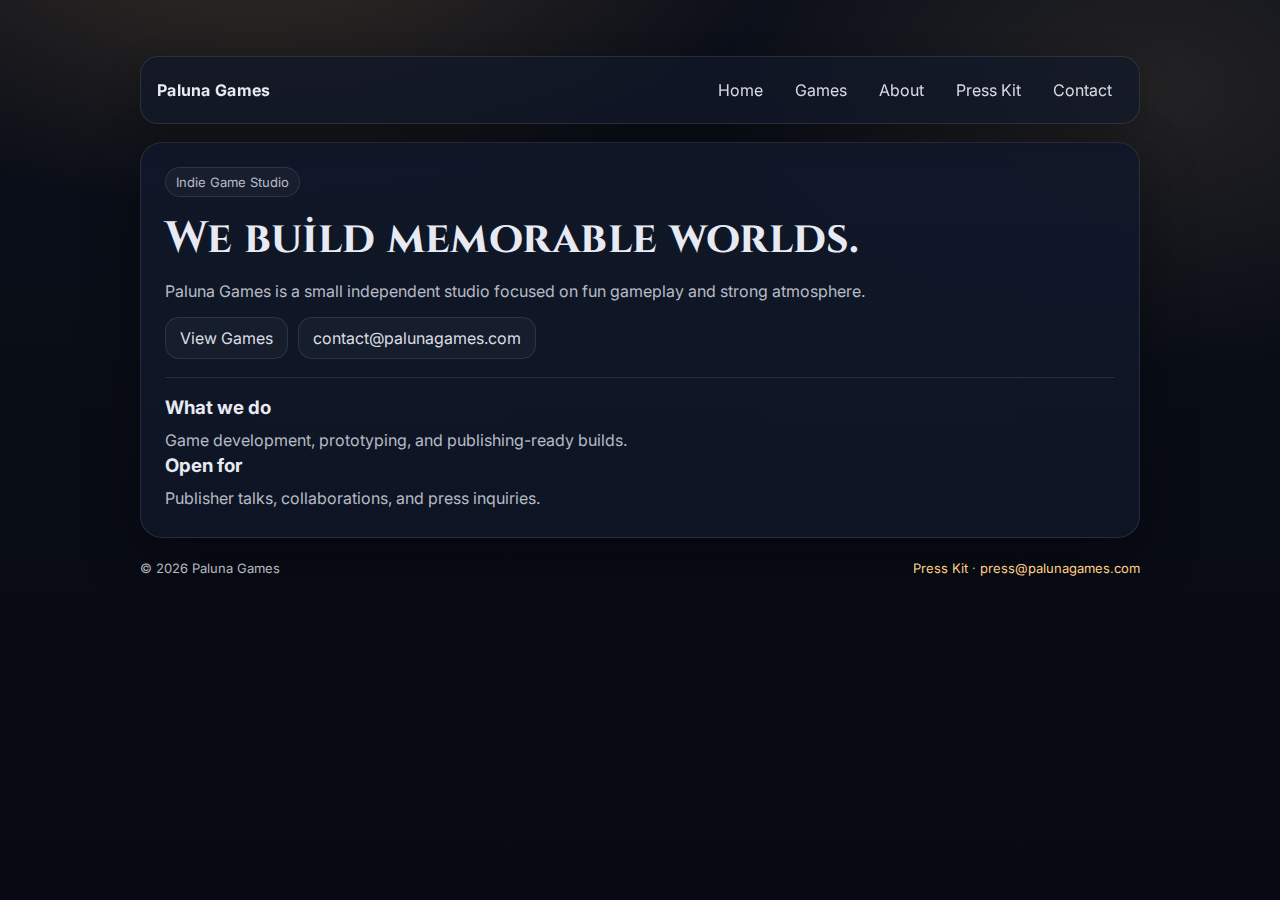
<file: index.html>
<!doctype html>
<html lang="tr">
<head>
  <meta charset="utf-8" />
  <meta name="viewport" content="width=device-width,initial-scale=1" />
  <title>Paluna Games</title>
  <meta name="description" content="Paluna Games — Indie game studio" />
  <link rel="stylesheet" href="/assets/style.css" />
</head>
<body>
  <div class="wrap">
    <div class="nav">
      <div class="brand">Paluna Games</div>
      <div class="menu">
        <a href="/">Home</a>
        <a href="/games/">Games</a>
        <a href="/about/">About</a>
        <a href="/press/">Press Kit</a>
        <a href="/contact/">Contact</a>
      </div>
    </div>

    <div class="card">
      <div class="badge">Indie Game Studio</div>
      <h1 class="h1">We build memorable worlds.</h1>
      <p class="p">
        Paluna Games is a small independent studio focused on fun gameplay and strong atmosphere.
      </p>
      <div style="display:flex;gap:10px;flex-wrap:wrap;margin-top:12px">
        <a class="btn" href="/games/">View Games</a>
        <a class="btn" href="mailto:contact@palunagames.com">contact@palunagames.com</a>
      </div>

      <hr />

      <div class="grid">
        <div>
          <h3 style="margin:0 0 8px">What we do</h3>
          <p class="p" style="margin:0">Game development, prototyping, and publishing-ready builds.</p>
        </div>
        <div>
          <h3 style="margin:0 0 8px">Open for</h3>
          <p class="p" style="margin:0">Publisher talks, collaborations, and press inquiries.</p>
        </div>
      </div>
    </div>

    <div class="footer">
      <div>© <span id="y"></span> Paluna Games</div>
      <div>
        <a href="/press/">Press Kit</a> ·
        <a href="mailto:press@palunagames.com">press@palunagames.com</a>
      </div>
    </div>
  </div>

  <script>document.getElementById('y').textContent = new Date().getFullYear();</script>
</body>
</html>
</file>
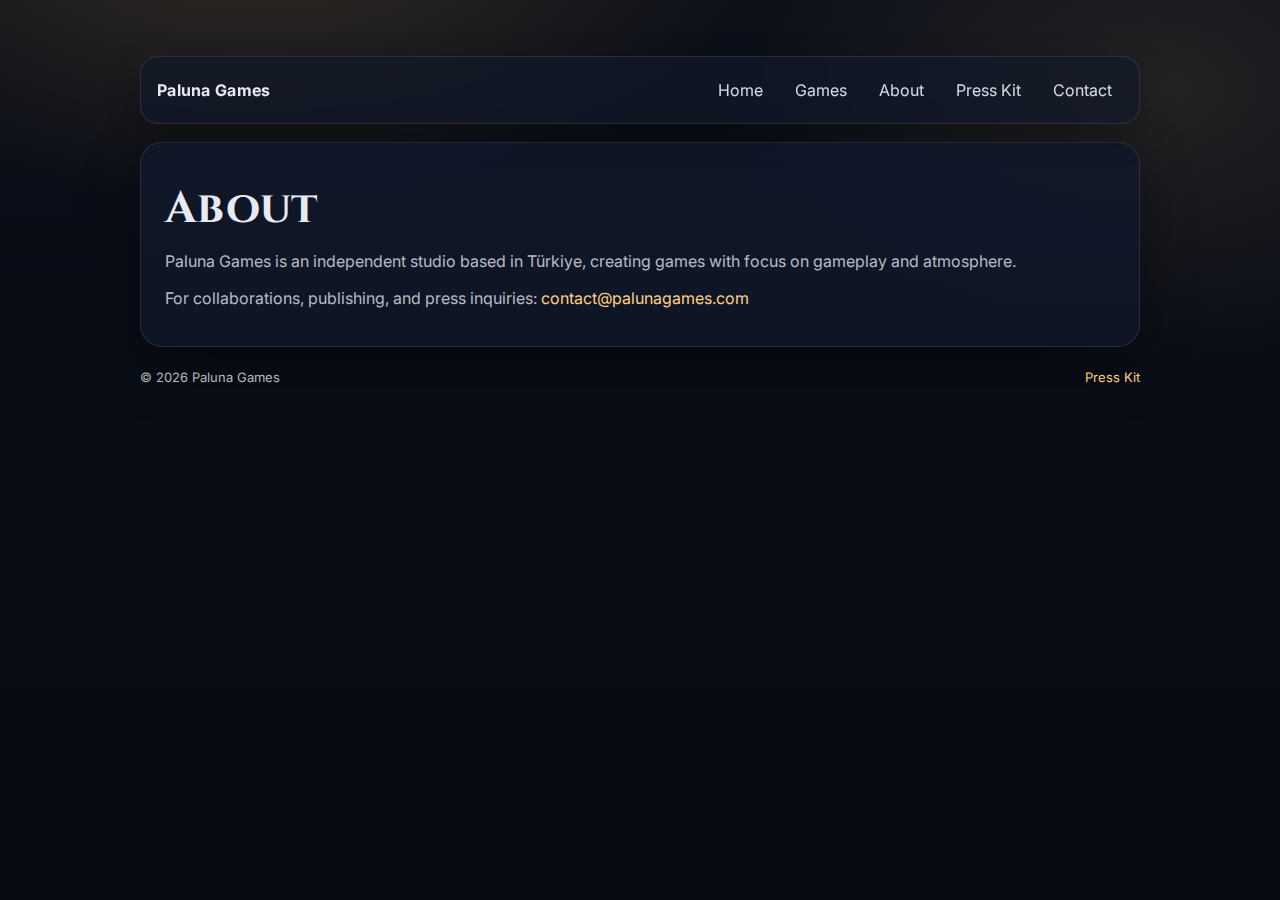
<file: about/index.html>
<!doctype html>
<html lang="tr">
<head>
  <meta charset="utf-8" />
  <meta name="viewport" content="width=device-width,initial-scale=1" />
  <title>About — Paluna Games</title>
  <meta name="description" content="About Paluna Games" />
  <link rel="stylesheet" href="/assets/style.css" />
</head>
<body>
  <div class="wrap">
    <div class="nav">
      <div class="brand">Paluna Games</div>
      <div class="menu">
        <a href="/">Home</a>
        <a href="/games/">Games</a>
        <a href="/about/">About</a>
        <a href="/press/">Press Kit</a>
        <a href="/contact/">Contact</a>
      </div>
    </div>

    <div class="card">
      <h1 class="h1">About</h1>
      <p class="p">
        Paluna Games is an independent studio based in Türkiye, creating games with focus on gameplay and atmosphere.
      </p>
      <p class="p">
        For collaborations, publishing, and press inquiries:
        <a href="mailto:contact@palunagames.com">contact@palunagames.com</a>
      </p>
    </div>

    <div class="footer">
      <div>© <span id="y"></span> Paluna Games</div>
      <div><a href="/press/">Press Kit</a></div>
    </div>
  </div>
  <script>document.getElementById('y').textContent = new Date().getFullYear();</script>
</body>
</html>
</file>
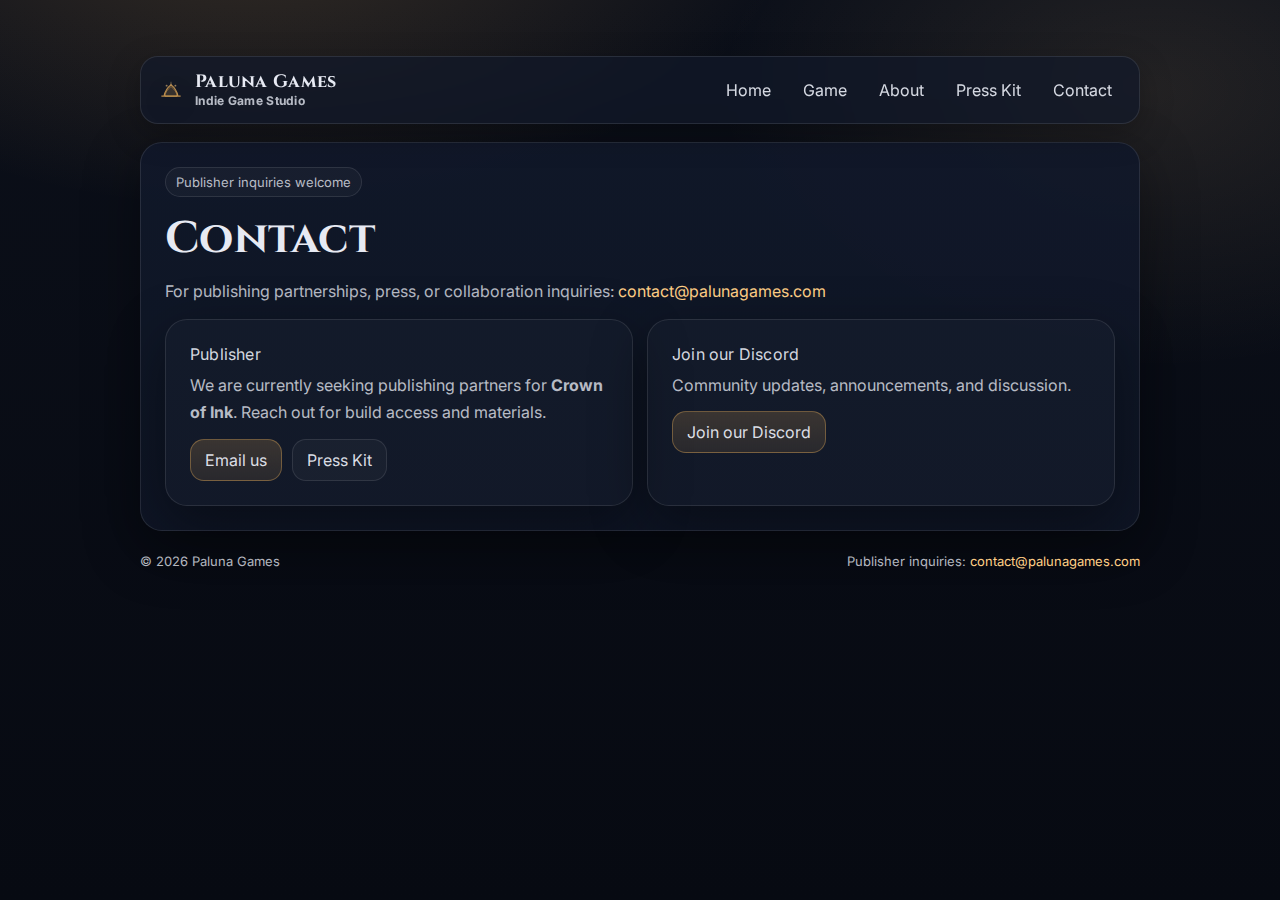
<file: contact/index.html>
<!doctype html>
<html lang="en">
<head>
  <meta charset="utf-8" />
  <meta name="viewport" content="width=device-width,initial-scale=1" />
  <title>Contact — Paluna Games</title>
  <meta name="description" content="Contact Paluna Games" />
  <link rel="stylesheet" href="/assets/style.css" />
</head>
<body>
  <div class="wrap">
    <div class="nav">
      <div class="brand">
        <svg class="icon" viewBox="0 0 64 64" aria-hidden="true">
          <path fill="none" stroke="rgba(242,180,91,.75)" stroke-width="2.4" d="M10 46h44M16 46c2-10 6-18 16-26 10 8 14 16 16 26"/>
          <path fill="rgba(242,180,91,.16)" stroke="rgba(242,180,91,.55)" stroke-width="2" d="M18 46c1-8 5-15 14-22 9 7 13 14 14 22H18z"/>
          <path fill="rgba(255,207,134,.25)" d="M32 12c-3 4-3 8 0 12 3-4 3-8 0-12z"/>
          <circle cx="22" cy="22" r="2.2" fill="rgba(255,207,134,.55)"/>
          <circle cx="42" cy="22" r="2.2" fill="rgba(255,207,134,.55)"/>
        </svg>
        <div>
          <div class="title">Paluna Games</div>
          <div class="sub">Indie Game Studio</div>
        </div>
      </div>

      <div class="menu">
        <a href="/">Home</a>
        <a href="/games/">Game</a>
        <a href="/about/">About</a>
        <a href="/press/">Press Kit</a>
        <a href="/contact/">Contact</a>
      </div>
    </div>

    <div class="card">
      <div class="badge">Publisher inquiries welcome</div>
      <h1 class="h1">Contact</h1>
      <p class="p">
        For publishing partnerships, press, or collaboration inquiries:
        <a href="mailto:contact@palunagames.com">contact@palunagames.com</a>
      </p>

      <div class="grid2" style="margin-top:14px">
        <div class="card" style="margin:0;background:rgba(255,255,255,.02)">
          <div class="h3">Publisher</div>
          <p class="p" style="margin:0">
            We are currently seeking publishing partners for <b>Crown of Ink</b>.
            Reach out for build access and materials.
          </p>
          <div class="btnrow">
            <a class="btn primary" href="mailto:contact@palunagames.com">Email us</a>
            <a class="btn" href="/press/">Press Kit</a>
          </div>
        </div>

        <div class="card" style="margin:0;background:rgba(255,255,255,.02)">
          <div class="h3">Join our Discord</div>
          <p class="p" style="margin:0">Community updates, announcements, and discussion.</p>
          <div class="btnrow">
            <a class="btn primary" href="https://discord.gg/6g4bc7h7zZ" target="_blank" rel="noreferrer">Join our Discord</a>
          </div>
        </div>
      </div>
    </div>

    <div class="footer">
      <div>© <span id="y"></span> Paluna Games</div>
      <div>Publisher inquiries: <a href="mailto:contact@palunagames.com">contact@palunagames.com</a></div>
    </div>
  </div>

  <script>document.getElementById('y').textContent = new Date().getFullYear();</script>
</body>
</html>
</file>
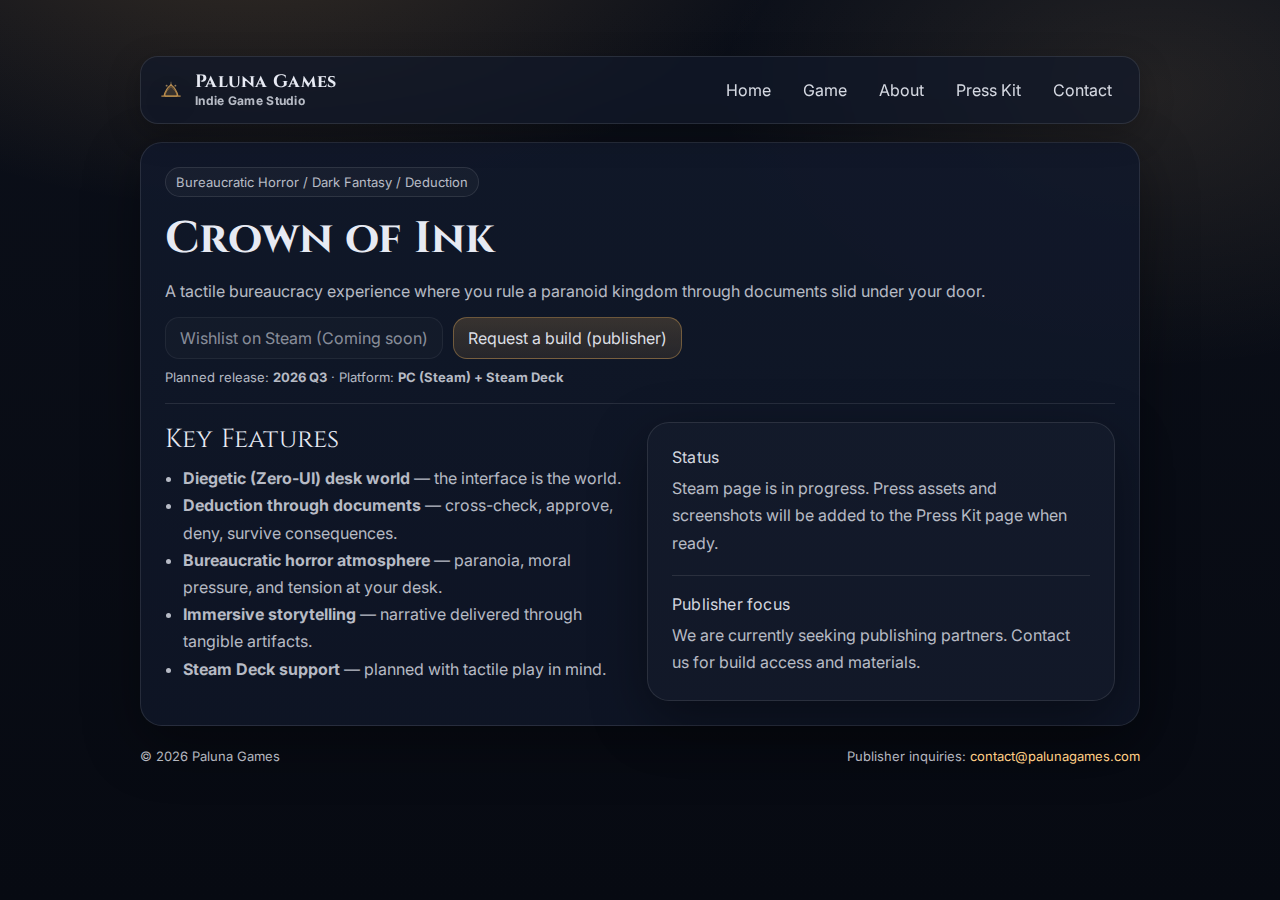
<file: games/index.html>
<!doctype html>
<html lang="en">
<head>
  <meta charset="utf-8" />
  <meta name="viewport" content="width=device-width,initial-scale=1" />
  <title>Crown of Ink — Paluna Games</title>
  <meta name="description" content="Crown of Ink — Bureaucratic Horror / Dark Fantasy / Deduction" />
  <link rel="stylesheet" href="/assets/style.css" />
</head>
<body>
  <div class="wrap">
    <div class="nav">
      <div class="brand">
        <svg class="icon" viewBox="0 0 64 64" aria-hidden="true">
          <path fill="none" stroke="rgba(242,180,91,.75)" stroke-width="2.4" d="M10 46h44M16 46c2-10 6-18 16-26 10 8 14 16 16 26"/>
          <path fill="rgba(242,180,91,.16)" stroke="rgba(242,180,91,.55)" stroke-width="2" d="M18 46c1-8 5-15 14-22 9 7 13 14 14 22H18z"/>
          <path fill="rgba(255,207,134,.25)" d="M32 12c-3 4-3 8 0 12 3-4 3-8 0-12z"/>
          <circle cx="22" cy="22" r="2.2" fill="rgba(255,207,134,.55)"/>
          <circle cx="42" cy="22" r="2.2" fill="rgba(255,207,134,.55)"/>
        </svg>
        <div>
          <div class="title">Paluna Games</div>
          <div class="sub">Indie Game Studio</div>
        </div>
      </div>

      <div class="menu">
        <a href="/">Home</a>
        <a href="/games/">Game</a>
        <a href="/about/">About</a>
        <a href="/press/">Press Kit</a>
        <a href="/contact/">Contact</a>
      </div>
    </div>

    <div class="card">
      <div class="badge">Bureaucratic Horror / Dark Fantasy / Deduction</div>
      <h1 class="h1">Crown of Ink</h1>
      <p class="p">
        A tactile bureaucracy experience where you rule a paranoid kingdom through documents slid under your door.
      </p>

      <div class="btnrow">
        <a class="btn disabled" href="#" onclick="return false;">Wishlist on Steam (Coming soon)</a>
        <a class="btn primary" href="mailto:contact@palunagames.com">Request a build (publisher)</a>
      </div>
      <p class="small" style="margin-top:10px">Planned release: <b>2026 Q3</b> · Platform: <b>PC (Steam) + Steam Deck</b></p>

      <hr />

      <div class="grid2">
        <div>
          <div class="h2">Key Features</div>
          <ul class="p" style="margin:8px 0 0; padding-left:18px">
            <li><b>Diegetic (Zero-UI) desk world</b> — the interface is the world.</li>
            <li><b>Deduction through documents</b> — cross-check, approve, deny, survive consequences.</li>
            <li><b>Bureaucratic horror atmosphere</b> — paranoia, moral pressure, and tension at your desk.</li>
            <li><b>Immersive storytelling</b> — narrative delivered through tangible artifacts.</li>
            <li><b>Steam Deck support</b> — planned with tactile play in mind.</li>
          </ul>
        </div>

        <div class="card" style="margin:0;background:rgba(255,255,255,.02)">
          <div class="h3">Status</div>
          <p class="p" style="margin:0">
            Steam page is in progress. Press assets and screenshots will be added to the Press Kit page when ready.
          </p>
          <hr />
          <div class="h3">Publisher focus</div>
          <p class="p" style="margin:0">
            We are currently seeking publishing partners. Contact us for build access and materials.
          </p>
        </div>
      </div>
    </div>

    <div class="footer">
      <div>© <span id="y"></span> Paluna Games</div>
      <div>Publisher inquiries: <a href="mailto:contact@palunagames.com">contact@palunagames.com</a></div>
    </div>
  </div>

  <script>document.getElementById('y').textContent = new Date().getFullYear();</script>
</body>
</html>
</file>
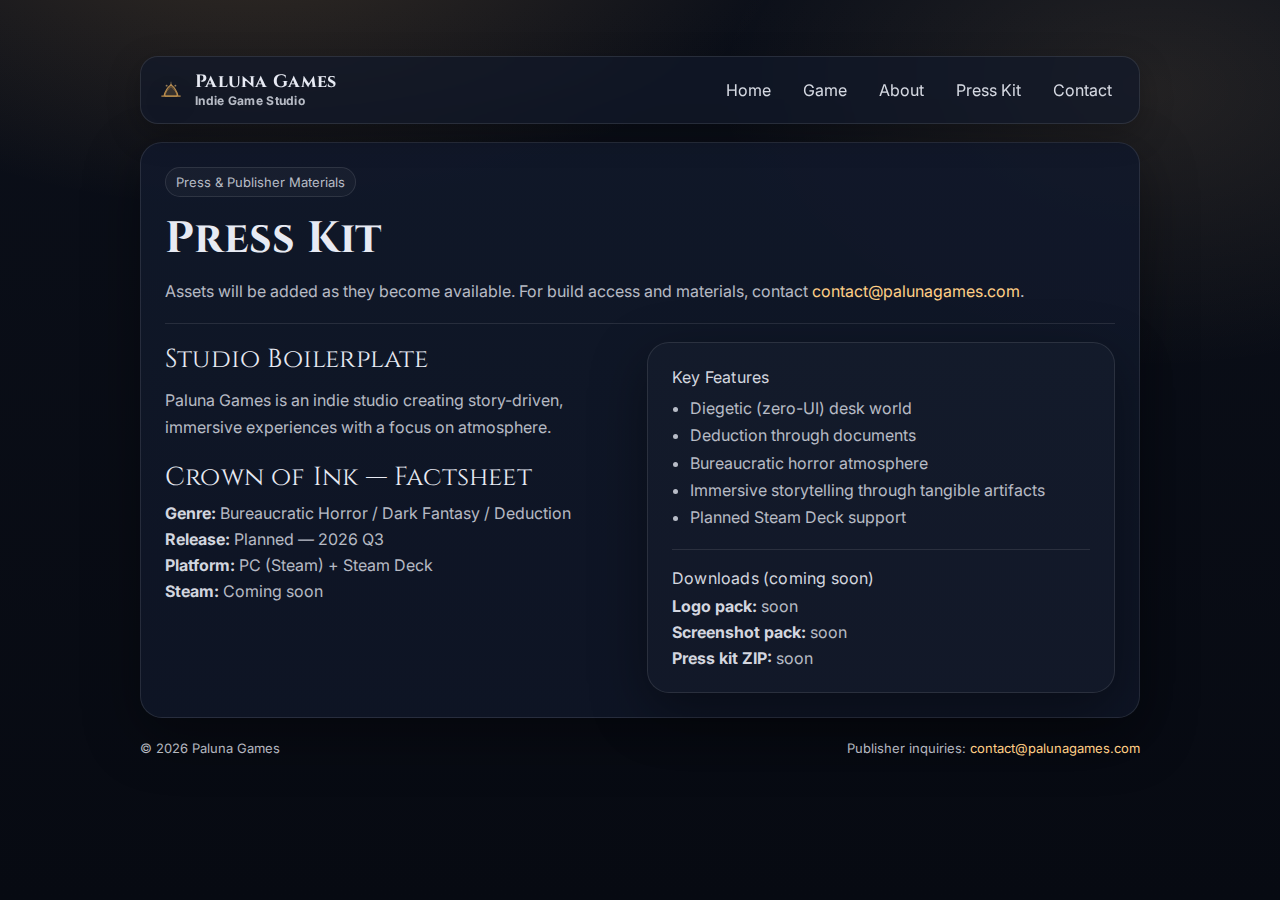
<file: press/index.html>
<!doctype html>
<html lang="en">
<head>
  <meta charset="utf-8" />
  <meta name="viewport" content="width=device-width,initial-scale=1" />
  <title>Press Kit — Paluna Games</title>
  <meta name="description" content="Press Kit — Paluna Games" />
  <link rel="stylesheet" href="/assets/style.css" />
</head>
<body>
  <div class="wrap">
    <div class="nav">
      <div class="brand">
        <svg class="icon" viewBox="0 0 64 64" aria-hidden="true">
          <path fill="none" stroke="rgba(242,180,91,.75)" stroke-width="2.4" d="M10 46h44M16 46c2-10 6-18 16-26 10 8 14 16 16 26"/>
          <path fill="rgba(242,180,91,.16)" stroke="rgba(242,180,91,.55)" stroke-width="2" d="M18 46c1-8 5-15 14-22 9 7 13 14 14 22H18z"/>
          <path fill="rgba(255,207,134,.25)" d="M32 12c-3 4-3 8 0 12 3-4 3-8 0-12z"/>
          <circle cx="22" cy="22" r="2.2" fill="rgba(255,207,134,.55)"/>
          <circle cx="42" cy="22" r="2.2" fill="rgba(255,207,134,.55)"/>
        </svg>
        <div>
          <div class="title">Paluna Games</div>
          <div class="sub">Indie Game Studio</div>
        </div>
      </div>

      <div class="menu">
        <a href="/">Home</a>
        <a href="/games/">Game</a>
        <a href="/about/">About</a>
        <a href="/press/">Press Kit</a>
        <a href="/contact/">Contact</a>
      </div>
    </div>

    <div class="card">
      <div class="badge">Press & Publisher Materials</div>
      <h1 class="h1">Press Kit</h1>
      <p class="p">
        Assets will be added as they become available. For build access and materials, contact
        <a href="mailto:contact@palunagames.com">contact@palunagames.com</a>.
      </p>

      <hr />

      <div class="grid2">
        <div>
          <div class="h2">Studio Boilerplate</div>
          <p class="p">
            Paluna Games is an indie studio creating story-driven, immersive experiences with a focus on atmosphere.
          </p>

          <div class="h2" style="margin-top:18px">Crown of Ink — Factsheet</div>
          <div class="kv">
            <div><b>Genre:</b> <span>Bureaucratic Horror / Dark Fantasy / Deduction</span></div>
            <div><b>Release:</b> <span>Planned — 2026 Q3</span></div>
            <div><b>Platform:</b> <span>PC (Steam) + Steam Deck</span></div>
            <div><b>Steam:</b> <span>Coming soon</span></div>
          </div>
        </div>

        <div class="card" style="margin:0;background:rgba(255,255,255,.02)">
          <div class="h3">Key Features</div>
          <ul class="p" style="margin:8px 0 0; padding-left:18px">
            <li>Diegetic (zero-UI) desk world</li>
            <li>Deduction through documents</li>
            <li>Bureaucratic horror atmosphere</li>
            <li>Immersive storytelling through tangible artifacts</li>
            <li>Planned Steam Deck support</li>
          </ul>

          <hr />

          <div class="h3">Downloads (coming soon)</div>
          <div class="kv">
            <div><b>Logo pack:</b> <span>soon</span></div>
            <div><b>Screenshot pack:</b> <span>soon</span></div>
            <div><b>Press kit ZIP:</b> <span>soon</span></div>
          </div>
        </div>
      </div>
    </div>

    <div class="footer">
      <div>© <span id="y"></span> Paluna Games</div>
      <div>Publisher inquiries: <a href="mailto:contact@palunagames.com">contact@palunagames.com</a></div>
    </div>
  </div>

  <script>document.getElementById('y').textContent = new Date().getFullYear();</script>
</body>
</html>
</file>
<file: assets/style.css>
@import url('https://fonts.googleapis.com/css2?family=Cinzel:wght@500;600;700&family=Inter:wght@400;500;600;700&display=swap');

:root{
  --bg:#0b0f19;
  --bg2:#070a12;
  --card:#11182a;
  --card2:#0f1626;
  --text:#e7eaf3;
  --muted:rgba(231,234,243,.78);
  --line:rgba(255,255,255,.10);

  /* Warm Amber accent */
  --accent:#f2b45b;
  --accent2:#ffcf86;

  --shadow: 0 18px 55px rgba(0,0,0,.38);
}

*{box-sizing:border-box}
html,body{height:100%}
body{
  margin:0;
  font-family:Inter, system-ui, -apple-system, Segoe UI, Roboto, Arial;
  background: radial-gradient(900px 500px at 20% -10%, rgba(242,180,91,.18), transparent 60%),
              radial-gradient(700px 450px at 90% 10%, rgba(255,207,134,.10), transparent 62%),
              linear-gradient(180deg, var(--bg), var(--bg2));
  color:var(--text);
}

a{color:var(--accent2);text-decoration:none}
a:hover{opacity:.92}

.wrap{max-width:1040px;margin:0 auto;padding:56px 20px}

.nav{
  display:flex;align-items:center;justify-content:space-between;gap:12px;
  padding:14px 16px;
  border:1px solid var(--line);
  background:rgba(17,24,42,.70);
  border-radius:18px;
  backdrop-filter: blur(10px);
  box-shadow: 0 10px 32px rgba(0,0,0,.25);
}

.brand{
  display:flex;align-items:center;gap:10px;
  font-weight:700;
  letter-spacing:.3px;
}
.brand .title{
  font-family:Cinzel, serif;
  font-size:18px;
  line-height:1.1;
}
.brand .sub{
  font-family:Inter, sans-serif;
  font-size:12px;
  color:var(--muted);
  margin-top:2px;
}

.menu{display:flex;gap:10px;flex-wrap:wrap}
.menu a{
  padding:8px 10px;border-radius:12px;border:1px solid transparent;
  color:rgba(231,234,243,.92);
}
.menu a:hover{border-color:var(--line);background:rgba(255,255,255,.03)}

.card{
  margin-top:18px;
  background: linear-gradient(180deg, rgba(17,24,42,.92), rgba(15,22,38,.92));
  border:1px solid var(--line);
  border-radius:22px;
  padding:24px;
  box-shadow: var(--shadow);
}

.badge{
  display:inline-flex;align-items:center;gap:8px;
  padding:6px 10px;
  border:1px solid var(--line);
  border-radius:999px;
  background:rgba(255,255,255,.03);
  color:var(--muted);
  font-size:13px;
}

.h1{
  font-family:Cinzel, serif;
  font-size:44px;
  margin:12px 0 10px;
  letter-spacing:.3px;
}
.h2{
  font-family:Cinzel, serif;
  font-size:26px;
  margin:0 0 8px;
  letter-spacing:.2px;
}
.h3{
  font-family:Inter, sans-serif;
  font-size:16px;
  margin:0 0 8px;
  letter-spacing:.2px;
  color:rgba(231,234,243,.92);
}

.p{color:var(--muted);line-height:1.7;margin:10px 0}

hr{border:0;border-top:1px solid var(--line);margin:18px 0}

.grid2{display:grid;grid-template-columns:repeat(2,minmax(0,1fr));gap:14px}
.grid3{display:grid;grid-template-columns:repeat(3,minmax(0,1fr));gap:14px}
@media (max-width:820px){.grid3{grid-template-columns:1fr}}
@media (max-width:720px){.grid2{grid-template-columns:1fr}.h1{font-size:38px}}

.small{font-size:13px;color:var(--muted)}
.kv{display:flex;flex-direction:column;gap:6px}
.kv b{color:rgba(231,234,243,.92)}
.kv span{color:var(--muted)}

.btnrow{display:flex;gap:10px;flex-wrap:wrap;margin-top:12px}
.btn{
  display:inline-flex;align-items:center;gap:10px;
  padding:10px 14px;border-radius:14px;
  border:1px solid var(--line);
  background:rgba(255,255,255,.03);
  color:rgba(231,234,243,.95);
}
.btn:hover{background:rgba(255,255,255,.06)}
.btn.primary{
  border-color: rgba(242,180,91,.35);
  background: linear-gradient(180deg, rgba(242,180,91,.18), rgba(242,180,91,.10));
}
.btn.disabled{opacity:.6;cursor:not-allowed}

.callout{
  display:flex;gap:10px;align-items:flex-start;
  padding:12px 14px;
  border:1px solid rgba(242,180,91,.28);
  background:rgba(242,180,91,.06);
  border-radius:16px;
  color:rgba(231,234,243,.92);
}
.callout b{color:var(--accent2)}

.footer{
  margin-top:22px;
  color:var(--muted);
  font-size:13px;
  display:flex;justify-content:space-between;gap:10px;flex-wrap:wrap;
}

/* Simple inline icon */
.icon{
  width:28px;height:28px;flex:0 0 auto;
  filter: drop-shadow(0 8px 10px rgba(0,0,0,.25));
}
</file>
